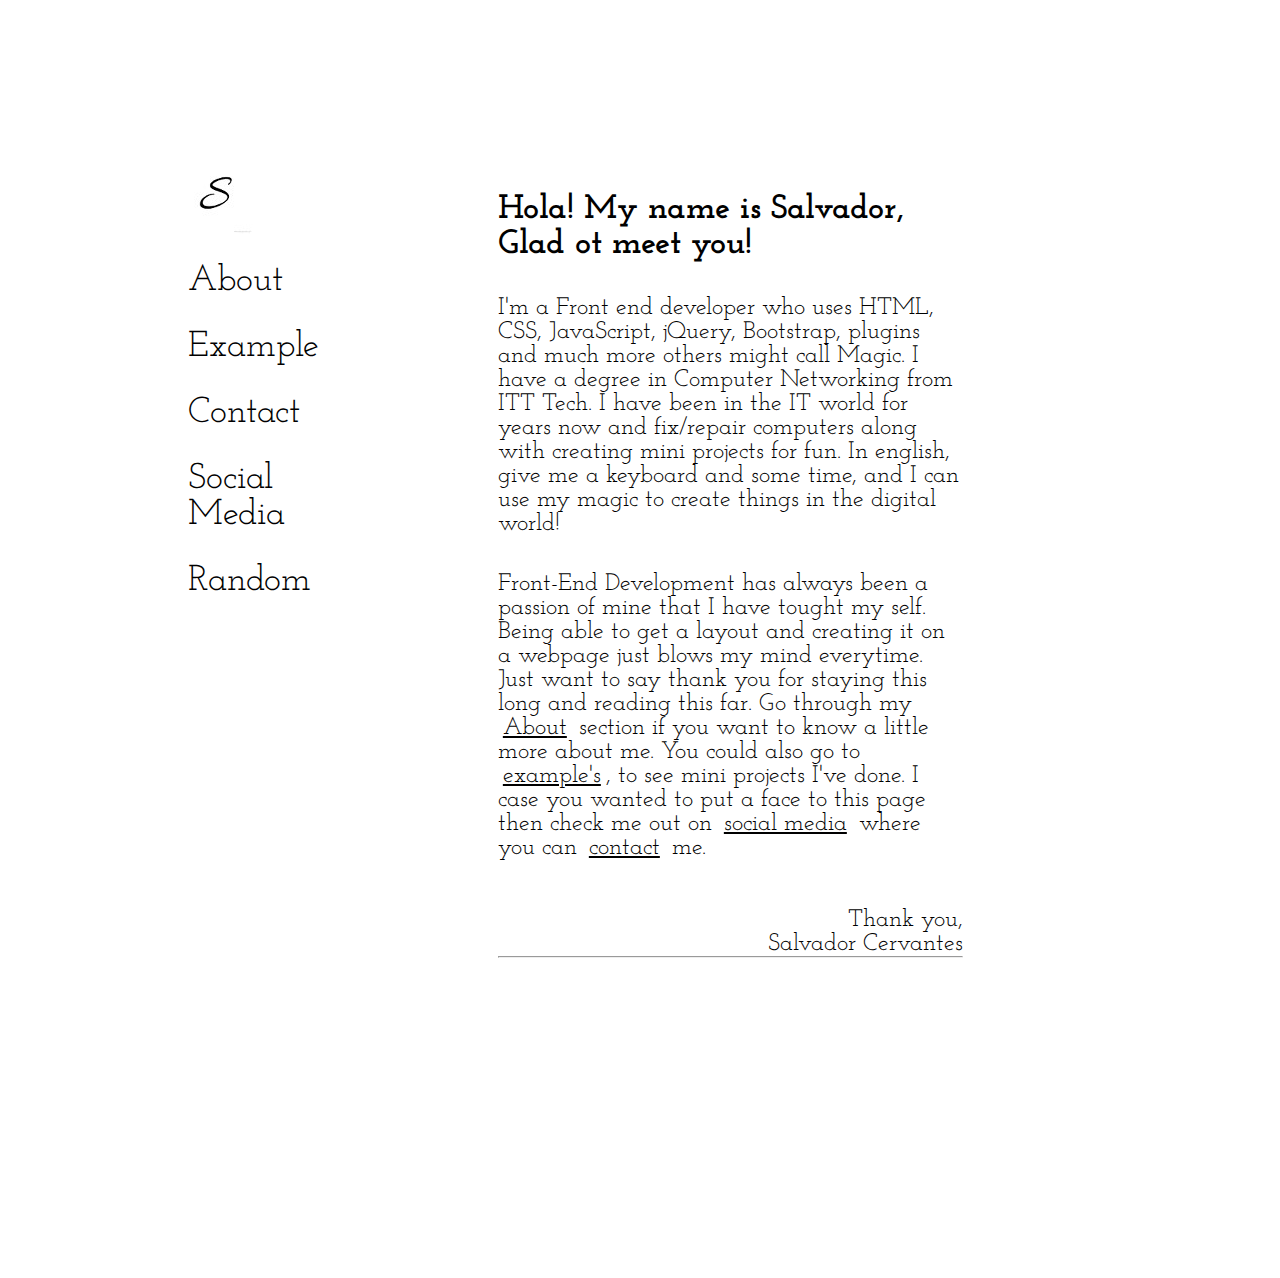
<file: Landing Page/index.html>
<!DOCTYPE html>
<html>
  <head>
    <meta charset="utf-8">
    <meta name='viewport' content='width=device-width, initial-scale=1.0'>
    <meta name="description" content="Profile Main Page">
    <meta name="keywords" content="Html, Css, Javascript, Developer">
    <meta name="author" content="Salvador Cervantes">

    <title>Salvador Cervantes - Front End Developer!</title>
    <link href="https://fonts.googleapis.com/css?family=Josefin+Slab|Oswald" rel="stylesheet">
    <link rel='stylesheet' type='text/css' href='css/main.css'>
  </head>

  <body class='grid'>
      <!-- Links -->
    <div class='grid2'>
      <div class='sImage'>
        <img src='img/s.jpg' alt='Letter S'>
      </div>
      <div class='list'>
        <ul>
            <li>
              <a href='#about'>About</a>
            </li>
            <li>
              <a href='#example'>Example</a>
            </li>
            <li>
              <a href='#conact'>Contact</a>
            </li>
            <li>
              <a href='#social'>Social Media</a>
            </li>
            <li>
              <a href='#random'>Random</a>
            </li>
        </ul>
      </div>
    </div>

      <!-- Content -->
    <div class='grid3'>
      <div class='title'>
        <p>
        Hola! My name is Salvador, Glad ot meet you!
        </p>
      </div>
      <div class='contentBody'>
        <div class='firstBody'>
          <p>
            I'm a Front end developer who uses HTML, CSS, JavaScript, jQuery, Bootstrap, plugins
            and much more others might call Magic. I have a degree in Computer
            Networking from ITT Tech. I have been in the IT world for years now and fix/repair computers
            along with creating mini projects for fun. In english, give me a keyboard and some time, and I
            can use my magic to create things in the digital world!
        </div>
        <div class='secondBody'>
          <p>
            Front-End Development has always been a passion of mine that I have tought my self. Being able
            to get a layout and creating it on a webpage just blows my mind everytime. Just want to say thank you
            for staying this long and reading this far. Go through my <a href='#about'>About</a> section if you want to know a little
            more about me. You could also go to <a href='#example'>example's</a>, to see mini projects I've done. I case you wanted to put a face
            to this page then check me out on <a href='#social'>social media</a> where you can <a href='#conact'>contact</a> me.
        </div>
        <div class='thirdBody'>
          Thank you,</br>
          Salvador Cervantes
        </div>
      </div>
      <hr>
    </div>
      <!-- empty gap -->
    <div id='showHere' class='grid4'> </div>

  </body>
  <script src="https://ajax.googleapis.com/ajax/libs/jquery/3.2.1/jquery.min.js"></script>
  <script type='text/Javascript' src='js/app.js'></script>
</html>
</file>
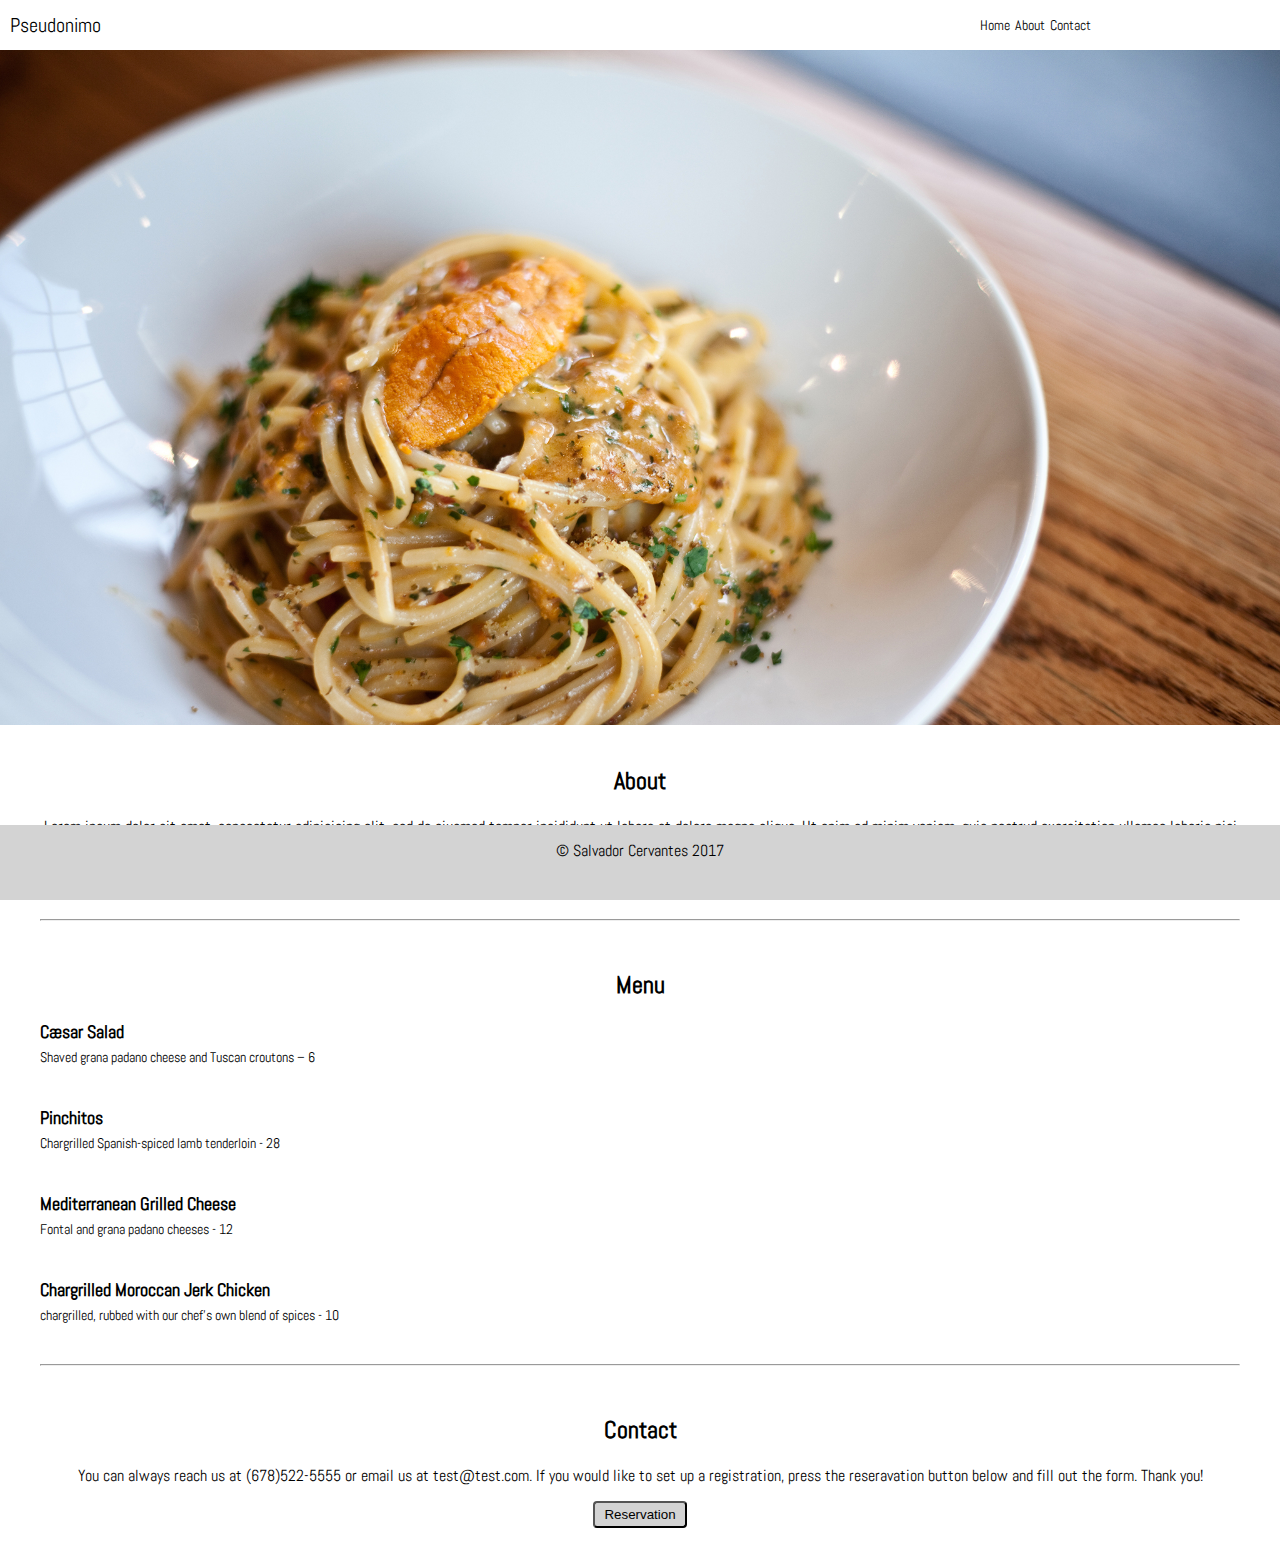
<file: restaurant/index.html>
<!DOCTYPE html>
<html>
  <head>
    <meta charset="utf-8">
    <meta name='viewport' content='width=device-width, initial-scale=1.0'>
    <meta name="description" content="Resturant Example">
    <meta name="keywords" content="HTML,CSS,JavaScript">
    <meta name="author" content="Salvador Cervantes">
    <meta name="viewport" content="width=device-width, initial-scale=1.0">
    <title>Pseudonimo Ristorante</title>
    <link href="https://fonts.googleapis.com/css?family=Abel|Slabo+27px" rel="stylesheet">
    <link rel='stylesheet' type:'text/css' href='css/main.css'>
  </head>
  <body

    <!-- HEADER -->
    <div class='grid'>
        <div class='headerName'>
          <p>
            Pseudonimo
          </p>
        </div>
        <div class='headerGap'></div>
        <div class='headerLink'>
          <ul>
            <li>
              <a href='#home'>Home</a>
            </li>
            <li>
              <a href='#about'>About</a>
            </li>
            <li>
              <a href='#contact'>Contact</a>
            </li>
          </ul>
        </div>

        <!-- BODY -->
      <div id ='home' class='img'>
      </div>

          <!-- ABOUT -->

      <div class='content'>
        <div id='about' class='about'>
          <div class='title'>
            <h2>
              <p>
                About
              </p>
            </h2>
          </div>
          <div class='aboutBody'>
              <p>
                Lorem ipsum dolor sit amet, consectetur adipisicing elit, sed do eiusmod tempor incididunt ut labore et dolore magna aliqua. Ut enim ad minim veniam, quis nostrud exercitation ullamco laboris nisi ut aliquip ex ea commodo consequat. Duis aute irure dolor in reprehenderit in voluptate velit esse cillum dolore eu fugiat nulla pariatur. Excepteur sint occaecat cupidatat non proident, sunt in culpa qui officia deserunt mollit anim id est laborum.
              </p>
          </div>
        </div>

        <div>
          <hr>
        </div>

            <!-- MENU -->

        <div id='menu' class='menu'>
          <div class='title'>
            <p>
              <h2>
                Menu
              </h2>
            </p>
          </div>
          <div class='menuBody'>
            <div class='menuName'>
              Cæsar Salad
            </div>
            <div class='menuFood'>
              Shaved grana padano cheese and Tuscan croutons – 6
            </div>
          </div>

          <div class='menuBody'>
            <div class='menuName'>
              Pinchitos
            </div>
            <div class='menuFood'>
              Chargrilled Spanish-spiced lamb tenderloin - 28
            </div>
          </div>

          <div class='menuBody'>
            <div class='menuName'>
              Mediterranean Grilled Cheese
            </div>
            <div class='menuFood'>
              Fontal and grana padano cheeses - 12
            </div>
          </div>

          <div class='menuBody'>
            <div class='menuName'>
              Chargrilled Moroccan Jerk Chicken
            </div>
            <div class='menuFood'>
              chargrilled, rubbed with our chef’s own blend of spices - 10
            </div>
          </div>
        </div>

        <div>
          <hr>
        </div>

          <!-- RESERVATION/CONTACT -->
          <div class='contact'>
            <div class='title'>
              <h2>
                <p>
                  Contact
                </p>
              </h2>
            </div>
            <div class='contactBody'>
              <div>
                <p>
                  You can always reach us at (678)522-5555 or email us at test@test.com. If you would like to set up a registration, press the reseravation button below and fill out the form. Thank you!                  </p>
              </div>
            </div>

            <div>
              <button type='button' id='reservation'> Reservation </button>
            </div>
          </div>
        </div>

      <!-- FOOTER -->
      <div class='footer'>
        <p>&copy Salvador Cervantes 2017</p>
      </div>
  </body>
</html>
</file>
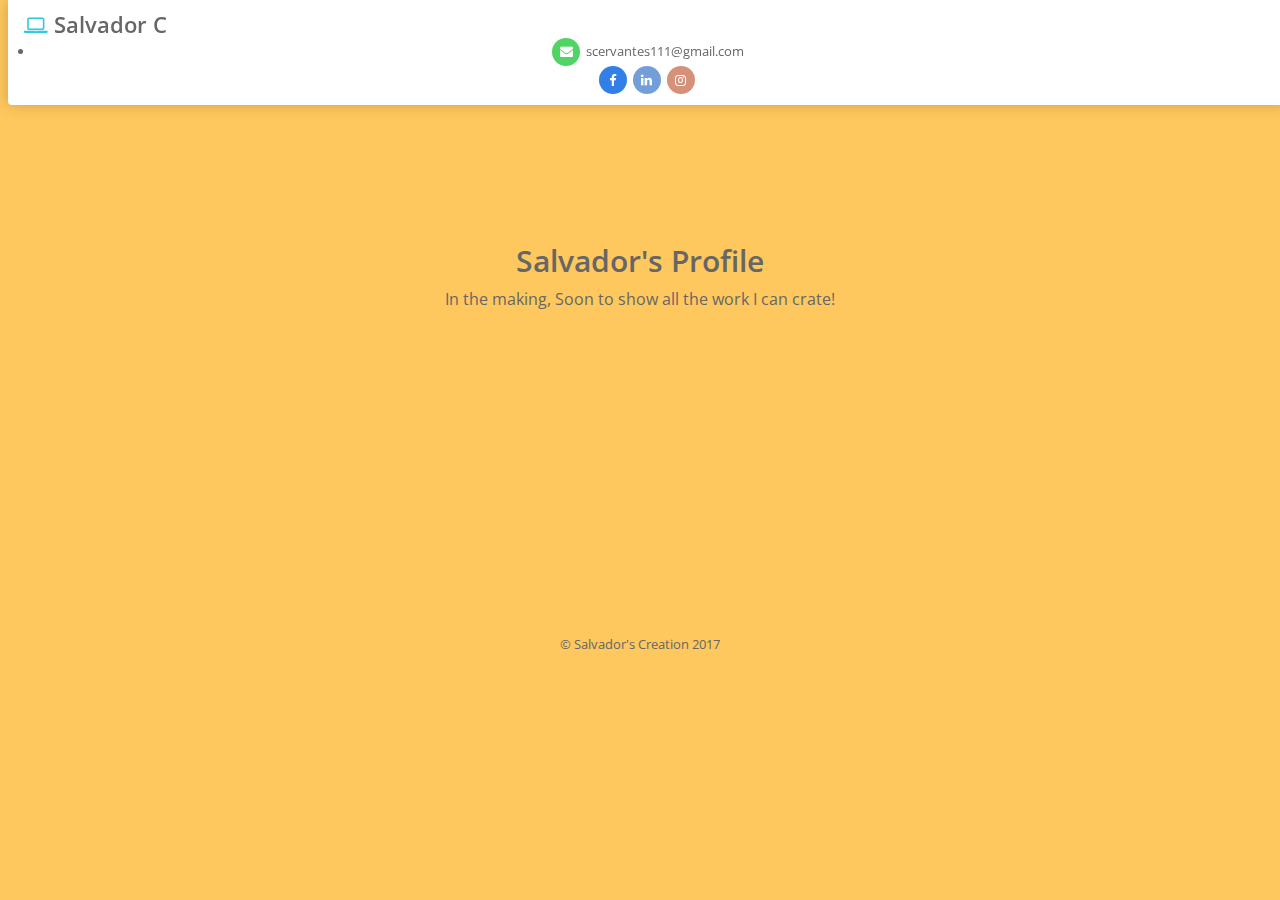
<file: waiting page/index.html>
<!DOCTYPE html>
<html>
  <head>
    <meta charset="UTF-8">
    <!-- Description, Keywords and Author -->
    <meta name="description" content="Profile Waiting Page">
    <meta name="keywords" content="HTML,CSS,XML,JavaScript">
    <meta name="author" content="Salvador Cervantes">
    <meta name="viewport" content="width=device-width, initial-scale=1.0">
    <title>
      Comming Soon!
    </title>
    <!-- Styles -->
    <link rel="stylesheet" href="https://cdnjs.cloudflare.com/ajax/libs/font-awesome/4.7.0/css/font-awesome.min.css">
    <!-- BootStrap CSS -->
    <link rel="stylesheet" href="https://maxcdn.bootstrapcdn.com/bootstrap/4.0.0-beta/css/bootstrap.min.css" integrity="sha384-/Y6pD6FV/Vv2HJnA6t+vslU6fwYXjCFtcEpHbNJ0lyAFsXTsjBbfaDjzALeQsN6M" crossorigin="anonymous">
    <!-- Custom CSS -->
    <link rel='stylesheet' type:'text/css' href='css/header.css'>
    <link rel='stylesheet' type:'text/css' href='css/main.css'>
    <!-- Favicon -->
    <link rel="shortcut icon" href="#">
  </head>


  <body>
    <!-- Header -->
    <div class="cs-header">
      <!-- Container -->
      <div class="container topContainer">
        <div class="navigation">
          <div class="row">
            <div class="col-md-2 col-sm-3 col-xs-12">
              <div class="logo">
                <h2><a href="#"><i class="fa fa-laptop lblue"></i>Salvador C</a></h2>
              </div>
            </div>
            <div class="col-md-6 col-sm-5 hidden-xs">
        <!-- Contact Details -->
              <div class="contact-details">
                <!-- Paragraph -->
                <ul class="list-inline">
                  <li><i class="fa fa-envelope bg-green"></i> scervantes111@gmail.com</li>
                </ul>
              </div>
            </div>
            <div class="col-md-4 col-sm-4 hidden-xs">
						<!-- Social -->
						<div class="brand text-right">
							<!-- Social Media Icon -->
							<a href="https://www.facebook.com/salvador.cervantes.378537" class="facebook"><i class="fa fa-facebook"></i></a>
							<a href="https://www.linkedin.com/in/salvador-cervantes-55b97956/" class="linkedin"><i class="fa fa-linkedin"></i></a>
              <a href="https://www.instagram.com/sal_v9/?hl=en" class="instagram"><i class="fa fa-instagram"></i></a>
						</div>
					</div>
				</div>
			</div>
		</div>
	</div>


    <!-- Center Piece -->
    <div class="align">
      <div class="jumbotron jumbotron-fluid jumbotron_resize">
        <div class="container">
          <h1 class="display-3">Salvador's Profile</h1>
          <p  id='profile-text-fade' class="lead">In the making, Soon to show all the work I can crate!</p>
        </div>
      </div>
      <footer>
        <div class='socialPostion'>
          <div class="brand iconLink">
            <!-- Social Media Icon -->
            <a href="https://www.facebook.com/salvador.cervantes.378537" class="facebook"><i class="fa fa-facebook"></i></a>
            <a href="https://www.linkedin.com/in/salvador-cervantes-55b97956/" class="linkedin"><i class="fa fa-linkedin"></i></a>
            <a href="https://www.instagram.com/sal_v9/?hl=en" class="instagram"><i class="fa fa-instagram"></i></a>
          </div>
        </div>
        <div>
          <p>&copy Salvador's Creation 2017 </p>
      </div>
    </div>
    <script src="https://code.jquery.com/jquery-3.2.1.js" integrity="sha256-DZAnKJ/6XZ9si04Hgrsxu/8s717jcIzLy3oi35EouyE=" crossorigin="anonymous"></script>    <script src="https://cdnjs.cloudflare.com/ajax/libs/popper.js/1.11.0/umd/popper.min.js" integrity="sha384-b/U6ypiBEHpOf/4+1nzFpr53nxSS+GLCkfwBdFNTxtclqqenISfwAzpKaMNFNmj4" crossorigin="anonymous"></script>
    <script src="https://maxcdn.bootstrapcdn.com/bootstrap/4.0.0-beta/js/bootstrap.min.js" integrity="sha384-h0AbiXch4ZDo7tp9hKZ4TsHbi047NrKGLO3SEJAg45jXxnGIfYzk4Si90RDIqNm1" crossorigin="anonymous"></script>
    <script src='js/main.js'></script>
  </body>
  </html>
</file>
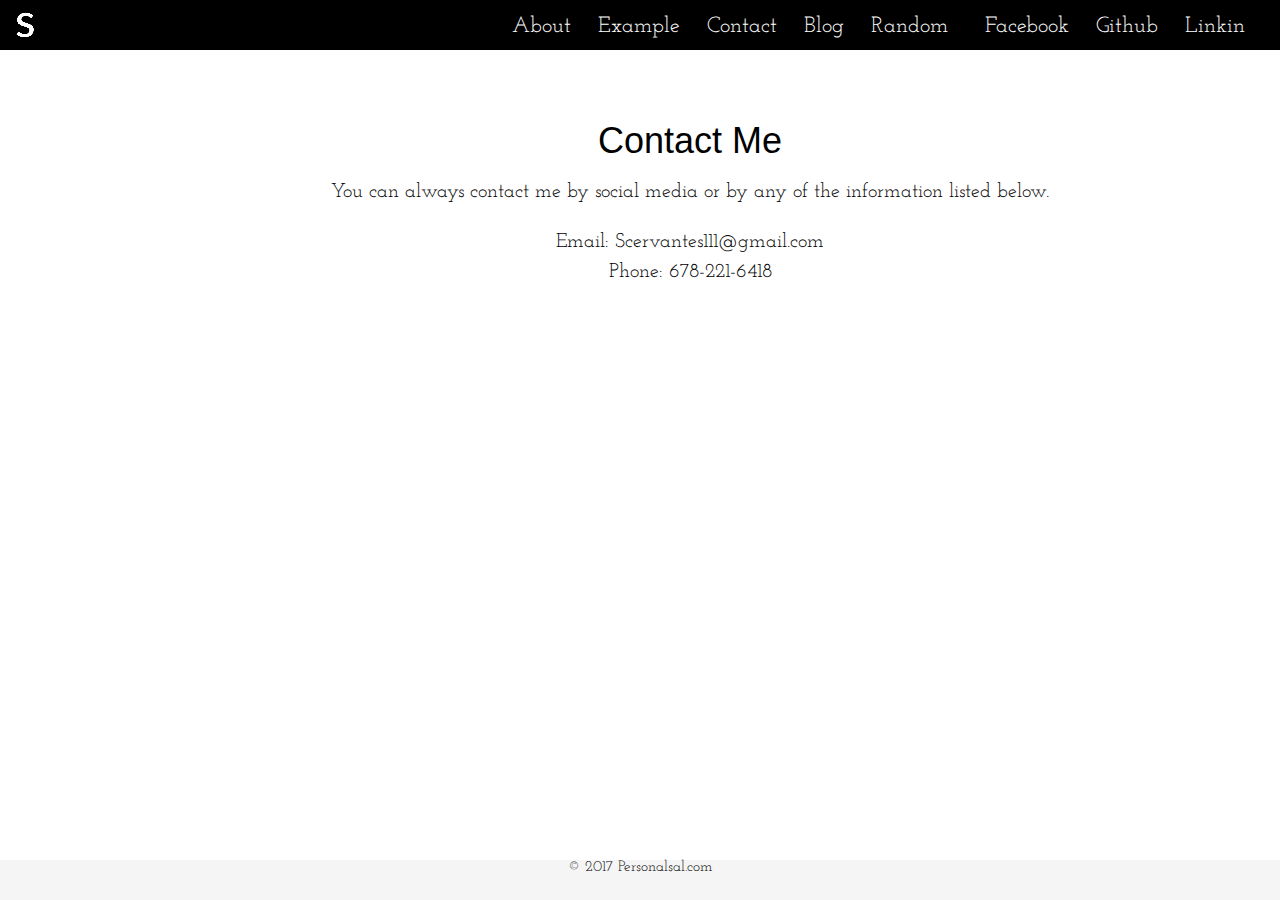
<file: Profile/contact/index.html>
<!DOCTYPE html>
<html>
  <head>
    <meta name='viewport' content='width=device-width, initial-scale=1.0'>
    <meta name="description" content="About Page">
    <meta name="keywords" content="Html, Css, Javascript, Developer">
    <meta name="author" content="Salvador Cervantes">

    <title>Salvador Cervantes - Front End Developer!</title>
    <meta name="viewport" content="width=device-width, initial-scale=1">
    <link rel="stylesheet" href="https://www.w3schools.com/w3css/4/w3.css">
    <link rel="stylesheet" href="https://cdnjs.cloudflare.com/ajax/libs/font-awesome/4.7.0/css/font-awesome.min.css">
    <link href="https://fonts.googleapis.com/css?family=Josefin+Slab|Oswald" rel="stylesheet">
    <link rel='stylesheet' href='../wireframe/css/master.css'>
    <link rel='stylesheet' href='css/main.css'>
  </head>

  <body>
    <div class='grid'>

    <!-- Header -->

    <div class='header'>
      <div class='icon'>
        <a href='../../index.html'><img src='../wireframe/img/whieS.png' alt='the letter s in white'></a>
        <div class='header-button'>
          <i id='header' class='fa fa-bars' onclick=openNav()></i>
          <i id='exit' class='exit' onclick='closeNav()'>&times;</i>
        </div>
      </div>
      <div id='links' class='links'>
        <ul>
          <li><a href='../about/index.html'>About</a></li>
          <li><a href='../examples/index.html'>Example</a></li>
          <li><a href='#home'>Contact</a></li>
          <li><a href='../blog/index.html'>Blog</a></li>
          <li><a href='../random/index.html'>Random</a></li>
          <div class='social-links'>
            <li><a href='https://www.facebook.com/salvador.cervantes.378537'>Facebook<a></li>
            <li><a href='https://github.com/Scervantes111'>Github</a></li>
            <li><a href='https://www.linkedin.com/in/salvador-cervantes-55b97956/'>Linkin</a></li>
          </div>
        </ul>
      </div>
    </div>

    <!-- Body -->
    <div class='body'>
      <div class='title'>
        <p>
          <h1>
            Contact Me
          </h1>
        </p>
      </div>

      <div class='contact'>
        <div class='contact-message'>
          You can always contact me by social media or by any of the information listed below.
        </div>
        <div class='contact-info'>
          <p>
            Email: Scervantes111@gmail.com
        </p>
        <p>
          Phone: 678-221-6418
        </p>

        </div>
      </div>


    </div>


      <!-- footer -->
      <div class='footer'>
        <p>
          &copy; 2017 Personalsal.com
        </p>
      </div>

    </div>
    <script type='text/Javascript' src='../wireframe/js/app.js'></script>
  </body>
</html>
</file>
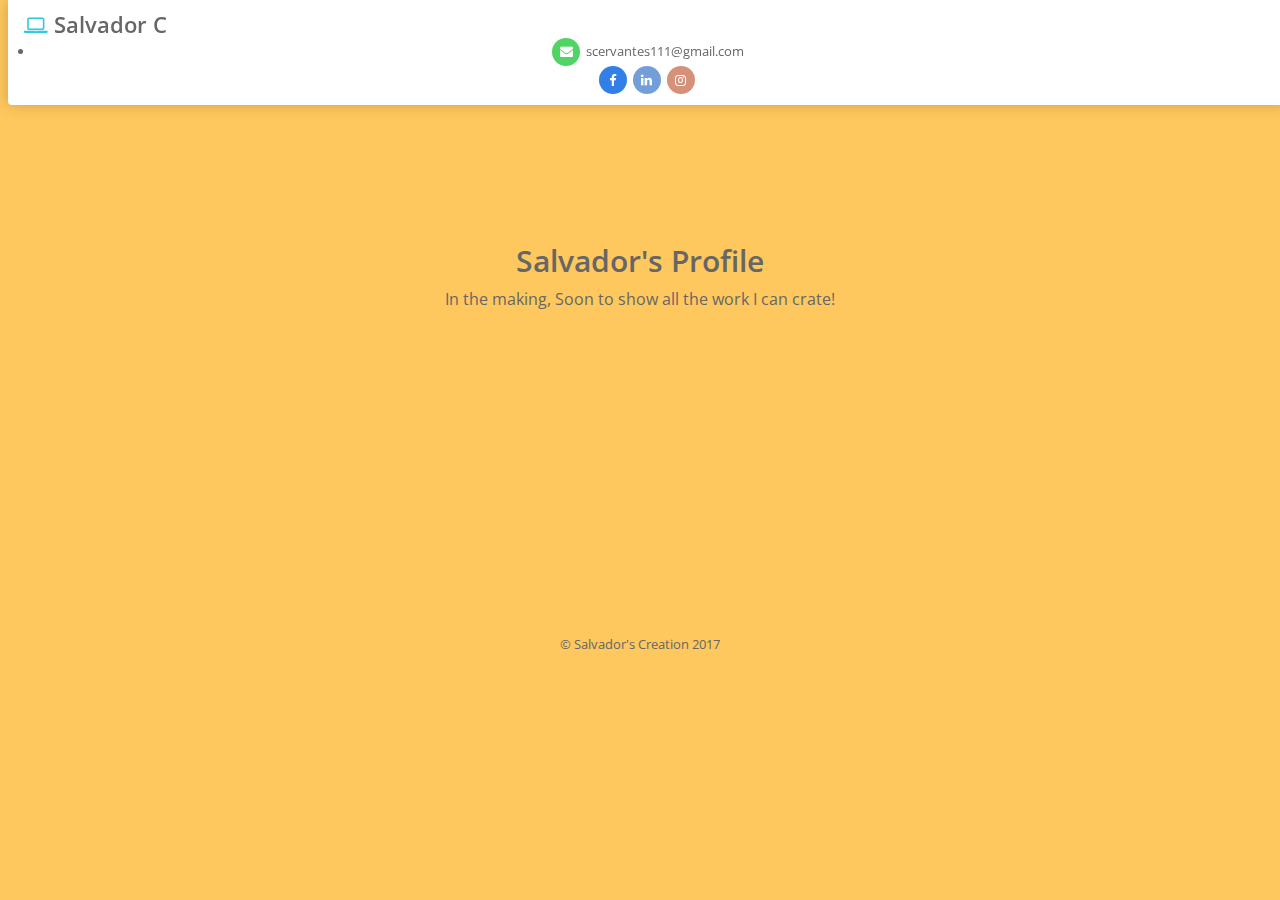
<file: Profile/waiting page/index.html>
<!DOCTYPE html>
<html>
  <head>
    <meta charset="UTF-8">
    <!-- Description, Keywords and Author -->
    <meta name="description" content="Profile Waiting Page">
    <meta name="keywords" content="HTML,CSS,XML,JavaScript">
    <meta name="author" content="Salvador Cervantes">
    <meta name="viewport" content="width=device-width, initial-scale=1.0">
    <title>
      Comming Soon!
    </title>
    <!-- Styles -->
    <link rel="stylesheet" href="https://cdnjs.cloudflare.com/ajax/libs/font-awesome/4.7.0/css/font-awesome.min.css">
    <!-- BootStrap CSS -->
    <link rel="stylesheet" href="https://maxcdn.bootstrapcdn.com/bootstrap/4.0.0-beta/css/bootstrap.min.css" integrity="sha384-/Y6pD6FV/Vv2HJnA6t+vslU6fwYXjCFtcEpHbNJ0lyAFsXTsjBbfaDjzALeQsN6M" crossorigin="anonymous">
    <!-- Custom CSS -->
    <link rel='stylesheet' type:'text/css' href='css/header.css'>
    <link rel='stylesheet' type:'text/css' href='css/main.css'>
    <script async src="https://www.googletagmanager.com/gtag/js?id=UA-110057698-1"></script>
    <script>
      window.dataLayer = window.dataLayer || [];
      function gtag(){dataLayer.push(arguments);}
      gtag('js', new Date());

      gtag('config', 'UA-110057698-1');
    </script>
    
  </head>


  <body>
    <!-- Header -->
    <div class="cs-header">
      <!-- Container -->
      <div class="container topContainer">
        <div class="navigation">
          <div class="row">
            <div class="col-md-2 col-sm-3 col-xs-12">
              <div class="logo">
                <h2><a href="#"><i class="fa fa-laptop lblue"></i>Salvador C</a></h2>
              </div>
            </div>
            <div class="col-md-6 col-sm-5 hidden-xs">
        <!-- Contact Details -->
              <div class="contact-details">
                <!-- Paragraph -->
                <ul class="list-inline">
                  <li><i class="fa fa-envelope bg-green"></i> scervantes111@gmail.com</li>
                </ul>
              </div>
            </div>
            <div class="col-md-4 col-sm-4 hidden-xs">
						<!-- Social -->
						<div class="brand text-right">
							<!-- Social Media Icon -->
							<a href="https://www.facebook.com/salvador.cervantes.378537" class="facebook"><i class="fa fa-facebook"></i></a>
							<a href="https://www.linkedin.com/in/salvador-cervantes-55b97956/" class="linkedin"><i class="fa fa-linkedin"></i></a>
              <a href="https://www.instagram.com/sal_v9/?hl=en" class="instagram"><i class="fa fa-instagram"></i></a>
						</div>
					</div>
				</div>
			</div>
		</div>
	</div>


    <!-- Center Piece -->
    <div class="align">
      <div class="jumbotron jumbotron-fluid jumbotron_resize">
        <div class="container">
          <h1 class="display-3">Salvador's Profile</h1>
          <p  id='profile-text-fade' class="lead">In the making, Soon to show all the work I can crate!</p>
        </div>
      </div>
      <footer>
        <div class='socialPostion'>
          <div class="brand iconLink">
            <!-- Social Media Icon -->
            <a href="https://www.facebook.com/salvador.cervantes.378537" class="facebook"><i class="fa fa-facebook"></i></a>
            <a href="https://www.linkedin.com/in/salvador-cervantes-55b97956/" class="linkedin"><i class="fa fa-linkedin"></i></a>
            <a href="https://www.instagram.com/sal_v9/?hl=en" class="instagram"><i class="fa fa-instagram"></i></a>
          </div>
        </div>
        <div>
          <p>&copy Salvador's Creation 2017 </p>
      </div>
    </div>
    <script src="https://code.jquery.com/jquery-3.2.1.js" integrity="sha256-DZAnKJ/6XZ9si04Hgrsxu/8s717jcIzLy3oi35EouyE=" crossorigin="anonymous"></script>    <script src="https://cdnjs.cloudflare.com/ajax/libs/popper.js/1.11.0/umd/popper.min.js" integrity="sha384-b/U6ypiBEHpOf/4+1nzFpr53nxSS+GLCkfwBdFNTxtclqqenISfwAzpKaMNFNmj4" crossorigin="anonymous"></script>
    <script src="https://maxcdn.bootstrapcdn.com/bootstrap/4.0.0-beta/js/bootstrap.min.js" integrity="sha384-h0AbiXch4ZDo7tp9hKZ4TsHbi047NrKGLO3SEJAg45jXxnGIfYzk4Si90RDIqNm1" crossorigin="anonymous"></script>
    <script src='js/main.js'></script>
  </body>
  </html>
</file>
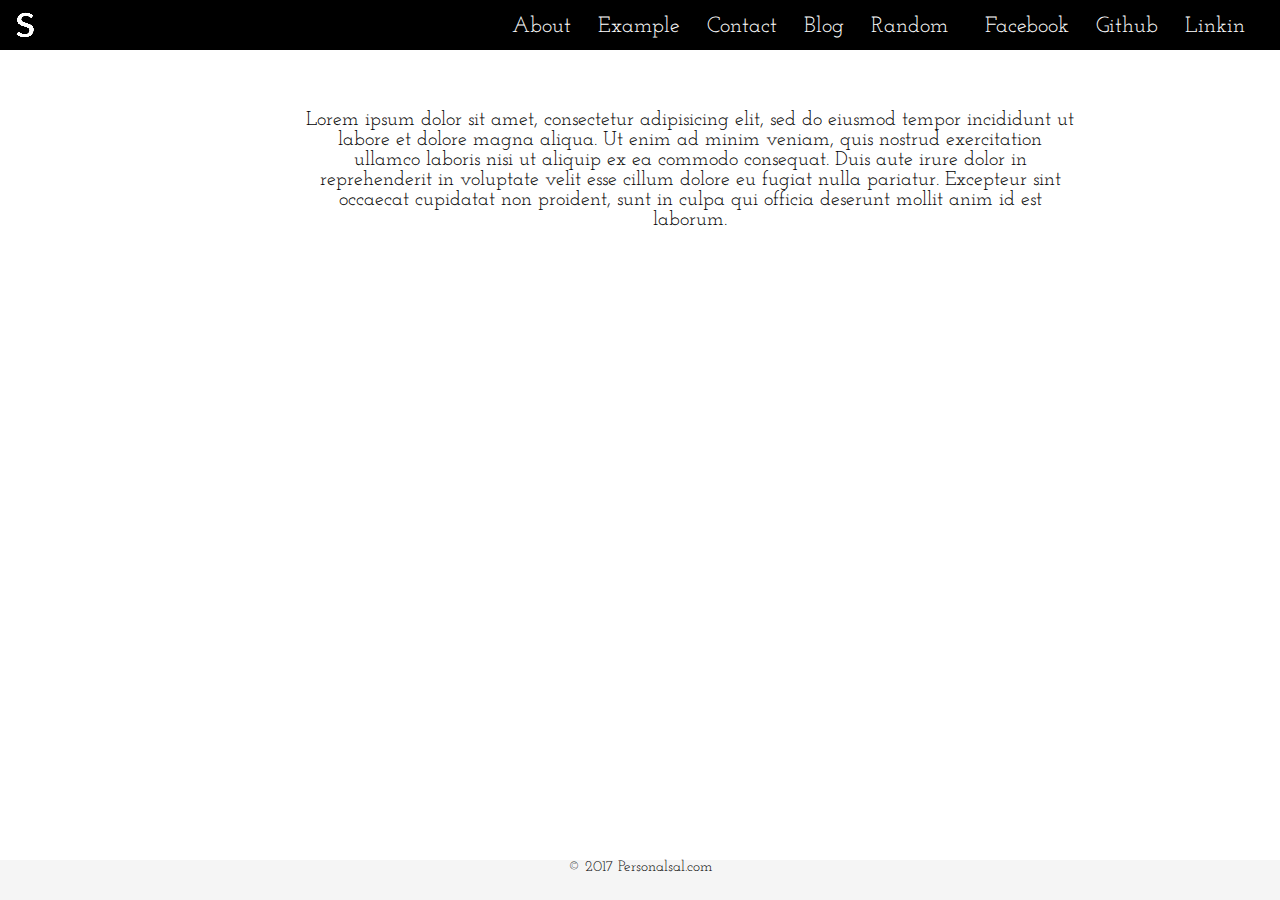
<file: Profile/wireframe/index.html>
<!DOCTYPE html>
<html>
  <head>
    <meta name='viewport' content='width=device-width, initial-scale=1.0'>
    <meta name="description" content="About Page">
    <meta name="keywords" content="Html, Css, Javascript, Developer">
    <meta name="author" content="Salvador Cervantes">

    <title>Salvador Cervantes - Front End Developer!</title>
    <meta name="viewport" content="width=device-width, initial-scale=1">
    <link rel="stylesheet" href="https://www.w3schools.com/w3css/4/w3.css">
    <link rel="stylesheet" href="https://cdnjs.cloudflare.com/ajax/libs/font-awesome/4.7.0/css/font-awesome.min.css">
    <link href="https://fonts.googleapis.com/css?family=Josefin+Slab|Oswald" rel="stylesheet">
    <link rel='stylesheet' href='css/master.css'>
  </head>

  <body>
    <div class='grid'>

    <!-- Header -->

    <div class='header'>
      <div class='icon'>
        <a href='../index.html'><img src='img/whieS.png' alt='the letter s in white'></a>
        <div class='header-button'>
          <i id='header' class='fa fa-bars' onclick=openNav()></i>
          <i id='exit' class='exit' onclick='closeNav()'>&times;</i>
        </div>
      </div>
      <div id='links' class='links'>
        <ul>
          <li><a href='about/index.html'>About</a></li>
          <li><a href='example/index.html'>Example</a></li>
          <li><a href='contact/index.html'>Contact</a></li>
          <li><a href='blog/index.html'>Blog</a></li>
          <li><a href='random/index.html'>Random</a></li>
          <div class='social-links'>
            <li><a href='https://www.facebook.com/salvador.cervantes.378537'>Facebook<a></li>
            <li><a href='https://github.com/Scervantes111'>Github</a></li>
            <li><a href='https://www.linkedin.com/in/salvador-cervantes-55b97956/'>Linkin</a></li>
          </div>
        </ul>
      </div>
    </div>

    <!-- Body -->
    <div class='body'>
      Lorem ipsum dolor sit amet, consectetur adipisicing elit, sed do eiusmod tempor incididunt ut labore et dolore magna aliqua. Ut enim ad minim veniam, quis nostrud exercitation ullamco laboris nisi ut aliquip ex ea commodo consequat. Duis aute irure dolor in reprehenderit in voluptate velit esse cillum dolore eu fugiat nulla pariatur. Excepteur sint occaecat cupidatat non proident, sunt in culpa qui officia deserunt mollit anim id est laborum.
    </div>


      <!-- footer -->
      <div class='footer'>
        <p>
          &copy; 2017 Personalsal.com
        </p>
      </div>

    </div>
    <script type='text/Javascript' src='js/app.js'></script>
  </body>
</html>
</file>
<file: Landing Page/css/main.css>
*{
  margin: 0;
  padding: 0;
}

body{
  background-color: #ffffff;
  font-family: 'Josefin Slab', serif;
}

.grid {
  display: grid;
  grid-template-columns: repeat(8, 1fr);
  grid-gap: 10px;
  grid-auto-rows: minmax(150px, auto);
}


.header{
  display: none;
  position: fixed;
  width: 100;
}
/* Header */
.grid1 {
  grid-column: 1/9;
  grid-row: 1fr;
}

/* Links */
.grid2{
  grid-column: 2/3;
  grid-row: 2/3;
}

.sImage {
  margin-left: 20px;
}

.list{
  margin-top: 1.5em;
}

.list li {
  list-style: none;
  margin-bottom: 30px;
  margin-left: 20px;
  font-size: 36px;
  padding-right: 10px;
  padding-left: 10px;
}

.list li:hover {
  background-color: orange;
  transition-duration: .5s;
}
.list a {
  text-decoration: none;
  color: black;
}

/* Content */
.grid3{
  grid-column: 4/7;
  grid-row: 2/3;
  margin-top: 2em;
  font-family: 'Josefin Slab', serif;
}

.title {
  font-size: 34px;
  font-weight: bold;
  margin-bottom: 1em;
}

.contentBody{
  font-size: 24px;
}

.firstBody{
  margin-bottom: 1.5em;
}

.secondBody a {
  color: black;
  padding-right: 5px;
  padding-left: 5px;
}

.secondBody a:hover {
  background-color: orange;
  transition-duration: .5s;
}

.thirdBody{
  margin-top: 2em;
  text-align: right;
}

/* empty Space */
.grid4{
  grid-column: 1/9;
  grid-row: 3/5;
}



@media (max-width: 1024px){
  /* This is to set the css to make it mobile friendly for tabs and phones.
  Just need to move the header to full on top and center the text
  try to use no JS. */

  .grid {
    grid-gap: 5px;
    grid-auto-rows: minmax(75px, auto);
  }

  .grid2{
    grid-column: 1/9;
    grid-row: 1/2;
  }

  .sImage {
    display: none;
  }

  .list li {
    margin-bottom: 10px;
    margin-left: 10px;
    text-align: center;
    font-size: 14px;
    padding-right: 2px;
    padding-left: 2px;
    display: inline;
  }

  .grid3{
    grid-column: 2/8;
    grid-row: 2/3;
  }

  .title {
    font-size: 24px;
  }

  .contentBody{
    font-size: 14px;
  }


}
</file>
<file: restaurant/css/main.css>
* {
  margin: 0;
  padding: 0;
}

body {
  background-color: #ffffff;
  font-family: 'Slabo 27px', serif;
  font-family: 'Abel', sans-serif;
}

hr {
  margin-top: 40px;
}

/*
input[type=text]{
  border: 2px solid lightgrey;
  padding: 5px;
}

textarea {
  margin-top: 10px;
}

*/

.grid {
  display: grid;
  grid-template-columns: 100px auto 125px;
  grid-template-rows: 50px 250px auto 70px;
  grid-template-areas:
  'a b c'
  'd d d'
  'e e e'
  'f f f'
}

.headerName{
  grid-area: a;
  align-self: center;
  font-size: 12px;
  margin-left: 10px;
}

.headerGap{
  grid-area: b;
}

.headerLink {
  grid-area c;
  font-size: 14px;
  align-self: center;
  text-align: center;
}

.headerLink ul{
  list-style-type: none;
}

.headerLink li{
  text-decoration: none;
  margin-right: 5px;
  float: left;
}
.headerLink a {
  color: black;
  text-decoration: none;
}
.headerLink a:hover {
  color: grey;
}



.img{
  grid-area: d;
  background-image: url('../img/img1.jpg');
  height: 100%;
  width: 100%;
  background-size: cover;
}



.content{
  grid-area: e;
  text-align: center;
  font-size: 16px;
  margin-top: 40px;
  margin-bottom: 25px;
  padding-left: 40px;
  padding-right: 40px;
}

.title{
  font-weight: bold;
  margin-bottom: 20px;
}

.menu{
  margin-top: 3em;
}

.menuBody{
  margin-bottom: 40px;
}

.menuName {
  text-align: left;
  font-size: 18px;
  font-weight: bold;
  margin-top: 10px;
  margin-bottom: 5px;
}

.menuFood{
  text-align: left;
  font-size: 14px;
  margin-bottom: 15;
}

.contact{
  margin-top: 3em;
}

div button {
  margin-top: 15px;
  margin-bottom: 15px;
  border-radius: 4px;
  padding: .3em .7em;
  background-color: lightgrey;
}

.footer {
  grid-area: f;
  background-color: lightgrey;
  text-align: center;
  display: block;
}

.footer p{
  padding-top: 15px
}

    /*MEDIA */


@media (min-width:801px){
  .grid {
    display: grid;
    grid-template-columns: 300px auto 300px;
    grid-template-rows: 50px 75% 100px;
    grid-template-areas:
    'a b c'
    'e e e'
    'g g g'
    'f f f'
    width: 100vw;
    height: 100vh;
  }


  .headerName{
    font-size: 20px;
  }

}
</file>
<file: waiting page/css/header.css>
/************************
Designed by : http://responsivewebinc.com
************************/
/* Open Sans  */
@import url('http://fonts.googleapis.com/css?family=Open+Sans:300,400italic,400,600');
/* General */
body {
	color: #666666;
	font-size: 13px;
	line-height: 23px;
	background: #fff;
	font-family: 'Open Sans', sans-serif;
	-webkit-font-smoothing: antialiased;
}
h1,
h2,
h3,
h4,
h5,
h6 {
	color: #666;
	font-family: 'Open Sans', sans-serif;
	font-weight: 600;
	margin: 2px 0px;
	padding: 0px;
}
h1 {
	font-size: 30px;
	line-height: 45px;
}
h2 {
	font-size: 25px;
	line-height: 40px;
}
h3 {
	font-size: 22px;
	line-height: 37px;
}
h4 {
	font-size: 18px;
	line-height: 33px;
}
h5 {
	font-size: 15px;
	line-height: 30px;
}
h6 {
	font-size: 13px;
	line-height: 28px;
}
p {
	margin: 2px 0px;
	padding: 0px;
	margin-bottom:5px;
	line-height:28px;
}
a{
	text-decoration: none;
	color: #777;
}
a:hover,a:active,a:focus {
	outline: 0;
	text-decoration: none;
	color: #999;
}
hr {
	margin: 10px 0px;
	padding: 0px;
	border-top: 0px;
	border-bottom: 1px solid #eee;
}
:focus {
	outline:none;
}
::-moz-focus-inner {
	border:0;
}
/* Text color classes */
.white {
  color: #ffffff !important;
}
.grey {
  color: #eeeeee !important;
}
.black {
  color: #555555 !important;
}
.red {
  color: #f75353 !important;
}
.green {
  color: #51d466 !important;
}
.lblue {
  color: #32c8de !important;
}
.blue {
  color: #609cec !important;
}
.orange {
  color: #f78153 !important;
}
.yellow {
  color: #fcd419 !important;
}
.purple {
  color: #cb79e6 !important;
}
.rose {
  color: #ff61e7 !important;
}
.brown {
  color: #d08166 !important;
}
/* Background color classes */
.bg-white {
  background-color: #ffffff !important;
}
.bg-grey {
  background-color: #eeeeee !important;
}
.bg-black {
  background-color: #555555 !important;
}
.bg-red {
  background-color: #f75353 !important;
}
.bg-green {
  background-color: #51d466 !important;
}
.bg-lblue {
  background-color: #32c8de !important;
}
.bg-blue {
  background-color: #609cec !important;
}
.bg-orange {
  background-color: #f78153 !important;
}
.bg-yellow {
  background-color: #fcd419 !important;
}
.bg-purple {
  background-color: #cb79e6 !important;
}
.bg-rose {
  background-color: #ff61e7 !important;
}
.bg-brown {
  background-color: #d08166 !important;
}
/* Border color classes */
.br-white {
  border: 1px solid #ffffff !important;
}
.br-grey {
  border: 1px solid #eeeeee;
}
.br-black {
  border: 1px solid #555555;
}
.br-red {
  border: 1px solid #f75353;
}
.br-green {
  border: 1px solid #51d466;
}
.br-lblue {
  border: 1px solid #32c8de;
}
.br-blue {
  border: 1px solid #609cec;
}
.br-orange {
  border: 1px solid #f78153;
}
.br-yellow {
  border: 1px solid #fcd419;
}
.br-purple {
  border: 1px solid #cb79e6;
}
.br-rose {
  border: 1px solid #ff61e7;
}
.br-brown {
  border: 1px solid #d08166;
}
/* Button classes */
.btn {
	border-radius: 2px;
	position: relative;
}
.btn.btn-no-border {
	border: 0px !important;
}
/* Button colors */
.btn.btn-white {
	background: #ffffff;
	color: #666666;
	border: 1px solid #dddddd;
}
.btn.btn-white:hover,
.btn.btn-white:focus,
.btn.btn-white.active,
.btn.btn-white:active {
	background: #f7f7f7;
	color: #666666;
}
.btn.btn-grey {
	background: #eeeeee;
	color: #666666;
	border: 1px solid #d5d5d5;
}
.btn.btn-grey:hover,
.btn.btn-grey:focus,
.btn.btn-grey.active,
.btn.btn-grey:active {
	background: #d5d5d5;
	color: #999;
}
.btn.btn-black {
	color: #ffffff;
	background: #666666;
	border: 1px solid #4d4d4d;
}
.btn.btn-black:hover,
.btn.btn-black:focus,
.btn.btn-black.active,
.btn.btn-black:active {
	background: #4d4d4d;
	color: #ffffff;
}
.btn.btn-red {
	color: #ffffff;
	background: #ed5441;
	border: 1px solid #e52d16;
}
.btn.btn-red:hover,
.btn.btn-red:focus,
.btn.btn-red.active,
.btn.btn-red:active {
	color: #ffffff;
	background: #e52d16;
}
.btn.btn-green {
	color: #ffffff;
	background: #51d466;
	border: 1px solid #30c247;
}
.btn.btn-green:hover,
.btn.btn-green:focus,
.btn.btn-green.active,
.btn.btn-green:active {
	background: #30c247;
	color: #ffffff;
}
.btn.btn-lblue {
	color: #ffffff;
	background: #32c8de;
	border: 1px solid #1faabe;
}
.btn.btn-lblue:hover,
.btn.btn-lblue:focus,
.btn.btn-lblue.active,
.btn.btn-lblue:active {
	background: #1faabe;
	color: #ffffff;
}
.btn.btn-blue {
	color: #ffffff;
	background: #609cec;
	border: 1px solid #3280e7;
}
.btn.btn-blue:hover,
.btn.btn-blue:focus,
.btn.btn-blue.active,
.btn.btn-blue:active {
	background: #3280e7;
	color: #ffffff;
}
.btn.btn-orange {
	color: #ffffff;
	background: #f8a841;
	border: 1px solid #f69110;
}
.btn.btn-orange:hover,
.btn.btn-orange:focus,
.btn.btn-orange.active,
.btn.btn-orange:active {
	background: #f69110;
	color: #ffffff;
}
.btn.btn-yellow {
	background: #fcd419;
	color: #ffffff;
	border: 1px solid #dfb803;
}
.btn.btn-yellow:hover,
.btn.btn-yellow:focus,
.btn.btn-yellow.active,
.btn.btn-yellow:active {
	background: #dfb803;
	color: #ffffff;
}
.btn.btn-purple {
	background: #cb79e6;
	color: #ffffff;
	border: 1px solid #ba4ede;
}
.btn.btn-purple:hover,
.btn.btn-purple:focus,
.btn.btn-purple.active,
.btn.btn-purple:active {
	background: #ba4ede;
	color: #ffffff;
}
.btn.btn-rose {
	background: #ff61e7;
	color: #ffffff;
	border: 1px solid #ff2edf;
}
.btn.btn-rose:hover,
.btn.btn-rose:focus,
.btn.btn-rose.active,
.btn.btn-rose:active {
	background: #ff2edf;
	color: #ffffff;
}
.btn.btn-brown {
	background: #d08166;
	color: #ffffff;
	border: 1px solid #c4613f;
}
.btn.btn-brown:hover,
.btn.btn-brown:focus,
.btn.btn-brown.active,
.btn.btn-brown:active {
	background: #c4613f;
	color: #ffffff;
}
/* Label */
.label {
	border-radius: 2px;
	font-weight: normal;
	padding: 3px 7px;
	font-size: 12px;
	line-height: 18px;
}
/* Label sizes */
.label.label-xs {
	font-size: 10px;
	padding: 1px 5px;
	line-height: 12px;
}
.label.label-sm {
	font-size: 11px;
	padding: 2px 6px;
	line-height: 15px;
}
.label.label-lg {
	font-size: 13px;
	padding: 5px 9px;
	line-height: 23px;
}
/* Label colors */
.label.label-white{
	color: #666666 !important;
	background: #f7f7f7;
}
.label.label-grey {
	color: #666666 !important;
	background: #eeeeee;
}
.label.label-black {
	color: #ffffff;
	background: #666666;
}
.label.label-red {
	color: #ffffff;
	background: #ed5441;
}
.label.label-green {
	color: #ffffff;
	background: #51d466;
}
.label.label-lblue {
	color: #ffffff;
	background: #32c8de;
}
.label.label-blue {
	color: #ffffff;
	background: #609cec;
}
.label.label-orange {
	color: #ffffff;
	background: #f8a841;
}
.label.label-yellow {
	background: #fcd419;
	color: #ffffff;
}
.label.label-purple {
	background: #cb79e6;
	color: #ffffff;
}
.label.label-rose {
	background: #ff61e7;
	color: #ffffff;
}
.label.label-brown {
	background: #d08166;
	color: #ffffff;
}
/* Badges */
.badge {
	min-width: 10px;
	padding: 3px 7px !important;
	font-size: 12px;
	line-height: 12px;
	font-weight: normal;
	display: inline-block;
	color: #fff;
	border-radius: 10px;
}
.badge.badge-white {
	color: #666666;
	background: #ffffff;
}
.badge.badge-grey {
	color: #a2a2a2;
	background: #eeeeee;
}
.badge.badge-black {
	color: #ffffff;
	background: #666666;
}
.badge.badge-red {
	color: #ffffff;
	background: #ed5441;
}
.badge.badge-green {
	color: #ffffff;
	background: #51d466;
}
.badge.badge-lblue {
	color: #ffffff;
	background: #32c8de;
}
.badge.badge-blue {
	color: #ffffff;
	background: #609cec;
}
.badge.badge-orange {
	color: #ffffff;
	background: #f8a841;
}
.badge.badge-yellow {
	color: #ffffff;
	background: #fcd419;
}
.badge.badge-purple {
	color: #ffffff;
	background: #cb79e6;
}
.badge.badge-rose {
	color: #ffffff;
	background: #ff61e7;
}
.badge.badge-brown {
	color: #ffffff;
	background: #d08166;
}
.btn .badge {
	position: absolute;
	top: -13px;
	right: -8px;
}
/* Social Media */
.facebook {	background: #3280e7; }
.facebook:hover { background: #134fa0; }
.twitter { background: #32c8de;}
.twitter:hover {	background: #188392;}
.google-plus {background: #f96f4a;}
.google-plus:hover {	background: #eb6440;}
.linkedin  {	background: #729fda;}
.linkedin:hover {background: #3069b6;}
.pinterest {	background: #ed5441;}
.pinterest:hover { background: #b72411;}
.dropbox {background: #32c8de;}
.dropbox:hover {	background: #188392;}
.bitcoin {background: #f8a841;}
.bitcoin:hover {	background: #cc7607;}
.foursquare {background: #22bed4;}
.foursquare:hover {background: #146f7c;}
.flickr { background: #ff61e7;}
.flickr:hover {	background: #fa00d4;}
.github {background: #666666;}
.github:hover {	background: #333333;}
.instagram {	background: #d6917a;}
.instagram:hover {background: #b35637;}
.skype {background: #32c8de;}
.skype:hover {background: #188392;}
.tumblr {background: #84a1c8;}
.tumblr:hover {background: #476d9f;}
.vimeo {background: #32c8de;}
.vimeo:hover {background: #188392;}
.dribbble{background: #ff2edf;}
.dribbble:hover {background: #c700a9;}
.youtube {background: #ed5441;}
.youtube:hover {	background: #b72411;}

/* Coming soon */
.cs-header{
	position:fixed;
	width:100%;
	top:0px;
}
.cs-header .navigation{
	text-align:center;
	background:#fff;
	padding:11px 16px 11px;
	box-shadow:0px 0px 15px rgba(0,0,0,0.2);
	border-bottom-left-radius:4px;
	border-bottom-right-radius:4px;
}
.cs-header .logo h2{
	font-size:22px;
	line-height:22px;
	text-align:left;
}
.cs-header .logo h2 a{
	color:#666;
}
.cs-header .logo h2 a i{
	margin-right:6px;
}
.cs-header .contact-details ul{
	margin:0px;
	padding:0px;
}
.cs-header .contact-details li{
	margin:0px 10px;
}
.cs-header .contact-details li i{
	text-align:center;
	color:#fff;
	margin-right:3px;
	display:inline-block;
	width:28px;
	height:28px;
	line-height:28px;
	border-radius:50%;
}
.cs-header .brand a{
	text-align:center;
	color:#fff;
	margin-right:3px;
	display:inline-block;
	width:28px;
	height:28px;
	line-height:28px;
	border-radius:50%;
}
.coming-soon{
	text-align:center;
	color:#fff;
	margin-top:120px;
}
.coming-soon h4 span{
	color:#fff;
	padding:8px 15px;
	background:rgba(0,0,0,0.1);
}
.coming-soon h3{
	font-size:60px;
	line-height:75px;
	color:#fff;
	font-weight:300;
	margin:10px 0px;
}
.coming-soon .countdown{
	margin-top:30px;
	text-align:center;
}
.coming-soon .countdown .date{
	display:inline-block;
	font-size:40px;
	width:120px;
	height:120px;
	border-radius:100px;
	color:#fff;
	padding-top:35px;
	margin-right:7px;
	margin-left:7px;
	background:rgba(0,0,0,0.2);
	border:3px solid rgba(0, 0, 0, 0.1);
	box-shadow:inset 0px 0px 15px rgba(0,0,0,0.1);
}
.countdown .date span{
	display:block;
	font-size:13px;
	color:rgba(255,255,255,0.6);
	margin-top:5px;
}
.coming-soon hr{
	max-width:500px;
	margin:0 auto;
	margin-top:40px;
	margin-bottom:40px;
	border-top:1px solid rgba(0,0,0,0.1);
	border-bottom:0px
}
.coming-soon h4{
	color:#fff;
	margin-bottom:10px;
}
.coming-soon form{
	max-width:350px;
	margin:0 auto;
}
.coming-soon form input{
	background:rgba(0,0,0,0.3);
	border: 1px solid rgba(0,0,0,0.1);
	color:#fff;
	font-size:15px;
}
.coming-soon form input:focus{
	border: 1px solid rgba(0,0,0,0.1);
}
.coming-soon form ::-webkit-input-placeholder { /* WebKit browsers */
    color: #fff !important;
}
.coming-soon form ::-moz-placeholder { /* Mozilla Firefox 19+ */
    color: #fff !important;
    opacity:  1 !important;
}
.coming-soon form *:-ms-input-placeholder {
    /* IE 10+ */
    color: #fff !important;
}
.cs-footer{
	text-align:center;
	margin-top:40px;
	margin-bottom:10px;
	color:#fff;
}
.cs-footer a{
	color:#fff !important;
}
@media (max-width: 480px){
	.coming-soon h4{
		font-size:13px !important;
	}
	.coming-soon h3{
		font-size:40px !important;
	}
	.countdown{
		margin-top:40px !important;
	}
	.coming-soon form{
		padding:0px 10px;
	}
}
@media (max-width: 767px){
	.cs-header .logo h2{
		text-align:center;
	}
	.coming-soon h4{
		font-size:18px;
	}
	.coming-soon h4 span{
		padding:6px 13px;
	}
	.coming-soon h3{
		font-size:50px;
	}
	.countdown{
		margin-top:30px !important;
		margin-bottom:40px;
	}
	.countdown .date{
		font-size:35px !important;
		height:95px !important;
		width:95px !important;
		margin-left:5px !important;
		margin-right:5px !important;
		padding-top:20px !important;
	}
	.coming-soon-item hr{
		max-width:400px;
	}
}
@media (max-width: 991px){
	.cs-header .contact-details li{
		margin:0px 1px;
	}
	.cs-header .contact-details li i{
		margin-right:2px;
	}
}
</file>
<file: waiting page/css/main.css>
body {
    background-color: #ffc85e;
}
.aligh {
  top: 50%;
  left: 50%;
  transform: translate(-50%, -50%);
}

.jumbotron_resize {
  padding-top: 18%;
  padding-bottom: 10em;
  margin-bottom: 10em;
  background-color: #ffc85e;
  font-size: 1.2em;
}

h1, p{
text-align: center;
}

.socialPostion {
  text-align: center;
  font-size: 22px;
  margin-bottom: 10px;
}

.socialPostion a {
  padding: 3px;

}

@media (max-width: 580px) {
  .topContainer {
    display: none;
  }
}

@media(min-width: 581px){
  .iconLink {
    display:none;
  }
}
</file>
<file: Profile/wireframe/css/master.css>
/*Variables ***************************/
/*End Variable************************/
/*Content*********************************/
* {
  margin: 0;
  padding: 0; }

body {
  background-color: white;
  font: 100% Josefin Slab, serif; }

.grid {
  display: grid;
  grid-gap: 50px;
  grid-template-areas: 'header' 'body1' 'footer'; }

.header {
  background-color: black;
  color: white;
  font-size: 18px; }

.header-button {
  display: inline;
  float: right;
  margin-right: 25px;
  margin-top: 12.5px; }

.links {
  height: 0px; }
  .links li {
    margin-top: 5px;
    margin-left: 10px; }

.exit {
  display: none; }

.social-links {
  display: none; }

.body {
  text-align: center;
  padding-top: 10px; }

.footer {
  position: absolute;
  bottom: 0;
  width: 100%;
  height: 40px;
  text-align: center;
  background-color: whitesmoke; }

@media (min-width: 768px) {
  .grid {
    grid-template-columns: 20% 60% 20%;
    grid-template-areas: 'header header header' '. body1 .' 'footer footer footer'; }

  .header {
    grid-area: header; }

  .body {
    grid-area: body1; }

  .footer {
    grid-area: footer; }

  .header-button {
    display: none; }

  .icon {
    display: inline; }

  .links {
    float: right;
    font-size: 18px;
    margin-top: 10px;
    margin-right: 75px; }
    .links li {
      display: inline-block;
      margin-right: 10px; }
    .links a {
      text-decoration: none; } }
@media (min-width: 1025px) {
  .links {
    font-size: 22px; }

  .social-links {
    display: inline;
    margin-left: 10px;
    margin-right: 50px; }

  .body {
    font-size: 20px; } }

/*# sourceMappingURL=main.css.map */
</file>
<file: Profile/contact/css/main.css>
.title{
  margin-bottom: 20px;
}

.contact-message{
  margin-bottom: 30px;
}

.contact-info p {
  margin-bottom: 10px;
}
</file>
<file: Profile/waiting page/css/header.css>
/************************
Designed by : http://responsivewebinc.com
************************/
/* Open Sans  */
@import url('http://fonts.googleapis.com/css?family=Open+Sans:300,400italic,400,600');
/* General */
body {
	color: #666666;
	font-size: 13px;
	line-height: 23px;
	background: #fff;
	font-family: 'Open Sans', sans-serif;
	-webkit-font-smoothing: antialiased;
}
h1,
h2,
h3,
h4,
h5,
h6 {
	color: #666;
	font-family: 'Open Sans', sans-serif;
	font-weight: 600;
	margin: 2px 0px;
	padding: 0px;
}
h1 {
	font-size: 30px;
	line-height: 45px;
}
h2 {
	font-size: 25px;
	line-height: 40px;
}
h3 {
	font-size: 22px;
	line-height: 37px;
}
h4 {
	font-size: 18px;
	line-height: 33px;
}
h5 {
	font-size: 15px;
	line-height: 30px;
}
h6 {
	font-size: 13px;
	line-height: 28px;
}
p {
	margin: 2px 0px;
	padding: 0px;
	margin-bottom:5px;
	line-height:28px;
}
a{
	text-decoration: none;
	color: #777;
}
a:hover,a:active,a:focus {
	outline: 0;
	text-decoration: none;
	color: #999;
}
hr {
	margin: 10px 0px;
	padding: 0px;
	border-top: 0px;
	border-bottom: 1px solid #eee;
}
:focus {
	outline:none;
}
::-moz-focus-inner {
	border:0;
}
/* Text color classes */
.white {
  color: #ffffff !important;
}
.grey {
  color: #eeeeee !important;
}
.black {
  color: #555555 !important;
}
.red {
  color: #f75353 !important;
}
.green {
  color: #51d466 !important;
}
.lblue {
  color: #32c8de !important;
}
.blue {
  color: #609cec !important;
}
.orange {
  color: #f78153 !important;
}
.yellow {
  color: #fcd419 !important;
}
.purple {
  color: #cb79e6 !important;
}
.rose {
  color: #ff61e7 !important;
}
.brown {
  color: #d08166 !important;
}
/* Background color classes */
.bg-white {
  background-color: #ffffff !important;
}
.bg-grey {
  background-color: #eeeeee !important;
}
.bg-black {
  background-color: #555555 !important;
}
.bg-red {
  background-color: #f75353 !important;
}
.bg-green {
  background-color: #51d466 !important;
}
.bg-lblue {
  background-color: #32c8de !important;
}
.bg-blue {
  background-color: #609cec !important;
}
.bg-orange {
  background-color: #f78153 !important;
}
.bg-yellow {
  background-color: #fcd419 !important;
}
.bg-purple {
  background-color: #cb79e6 !important;
}
.bg-rose {
  background-color: #ff61e7 !important;
}
.bg-brown {
  background-color: #d08166 !important;
}
/* Border color classes */
.br-white {
  border: 1px solid #ffffff !important;
}
.br-grey {
  border: 1px solid #eeeeee;
}
.br-black {
  border: 1px solid #555555;
}
.br-red {
  border: 1px solid #f75353;
}
.br-green {
  border: 1px solid #51d466;
}
.br-lblue {
  border: 1px solid #32c8de;
}
.br-blue {
  border: 1px solid #609cec;
}
.br-orange {
  border: 1px solid #f78153;
}
.br-yellow {
  border: 1px solid #fcd419;
}
.br-purple {
  border: 1px solid #cb79e6;
}
.br-rose {
  border: 1px solid #ff61e7;
}
.br-brown {
  border: 1px solid #d08166;
}
/* Button classes */
.btn {
	border-radius: 2px;
	position: relative;
}
.btn.btn-no-border {
	border: 0px !important;
}
/* Button colors */
.btn.btn-white {
	background: #ffffff;
	color: #666666;
	border: 1px solid #dddddd;
}
.btn.btn-white:hover,
.btn.btn-white:focus,
.btn.btn-white.active,
.btn.btn-white:active {
	background: #f7f7f7;
	color: #666666;
}
.btn.btn-grey {
	background: #eeeeee;
	color: #666666;
	border: 1px solid #d5d5d5;
}
.btn.btn-grey:hover,
.btn.btn-grey:focus,
.btn.btn-grey.active,
.btn.btn-grey:active {
	background: #d5d5d5;
	color: #999;
}
.btn.btn-black {
	color: #ffffff;
	background: #666666;
	border: 1px solid #4d4d4d;
}
.btn.btn-black:hover,
.btn.btn-black:focus,
.btn.btn-black.active,
.btn.btn-black:active {
	background: #4d4d4d;
	color: #ffffff;
}
.btn.btn-red {
	color: #ffffff;
	background: #ed5441;
	border: 1px solid #e52d16;
}
.btn.btn-red:hover,
.btn.btn-red:focus,
.btn.btn-red.active,
.btn.btn-red:active {
	color: #ffffff;
	background: #e52d16;
}
.btn.btn-green {
	color: #ffffff;
	background: #51d466;
	border: 1px solid #30c247;
}
.btn.btn-green:hover,
.btn.btn-green:focus,
.btn.btn-green.active,
.btn.btn-green:active {
	background: #30c247;
	color: #ffffff;
}
.btn.btn-lblue {
	color: #ffffff;
	background: #32c8de;
	border: 1px solid #1faabe;
}
.btn.btn-lblue:hover,
.btn.btn-lblue:focus,
.btn.btn-lblue.active,
.btn.btn-lblue:active {
	background: #1faabe;
	color: #ffffff;
}
.btn.btn-blue {
	color: #ffffff;
	background: #609cec;
	border: 1px solid #3280e7;
}
.btn.btn-blue:hover,
.btn.btn-blue:focus,
.btn.btn-blue.active,
.btn.btn-blue:active {
	background: #3280e7;
	color: #ffffff;
}
.btn.btn-orange {
	color: #ffffff;
	background: #f8a841;
	border: 1px solid #f69110;
}
.btn.btn-orange:hover,
.btn.btn-orange:focus,
.btn.btn-orange.active,
.btn.btn-orange:active {
	background: #f69110;
	color: #ffffff;
}
.btn.btn-yellow {
	background: #fcd419;
	color: #ffffff;
	border: 1px solid #dfb803;
}
.btn.btn-yellow:hover,
.btn.btn-yellow:focus,
.btn.btn-yellow.active,
.btn.btn-yellow:active {
	background: #dfb803;
	color: #ffffff;
}
.btn.btn-purple {
	background: #cb79e6;
	color: #ffffff;
	border: 1px solid #ba4ede;
}
.btn.btn-purple:hover,
.btn.btn-purple:focus,
.btn.btn-purple.active,
.btn.btn-purple:active {
	background: #ba4ede;
	color: #ffffff;
}
.btn.btn-rose {
	background: #ff61e7;
	color: #ffffff;
	border: 1px solid #ff2edf;
}
.btn.btn-rose:hover,
.btn.btn-rose:focus,
.btn.btn-rose.active,
.btn.btn-rose:active {
	background: #ff2edf;
	color: #ffffff;
}
.btn.btn-brown {
	background: #d08166;
	color: #ffffff;
	border: 1px solid #c4613f;
}
.btn.btn-brown:hover,
.btn.btn-brown:focus,
.btn.btn-brown.active,
.btn.btn-brown:active {
	background: #c4613f;
	color: #ffffff;
}
/* Label */
.label {
	border-radius: 2px;
	font-weight: normal;
	padding: 3px 7px;
	font-size: 12px;
	line-height: 18px;
}
/* Label sizes */
.label.label-xs {
	font-size: 10px;
	padding: 1px 5px;
	line-height: 12px;
}
.label.label-sm {
	font-size: 11px;
	padding: 2px 6px;
	line-height: 15px;
}
.label.label-lg {
	font-size: 13px;
	padding: 5px 9px;
	line-height: 23px;
}
/* Label colors */
.label.label-white{
	color: #666666 !important;
	background: #f7f7f7;
}
.label.label-grey {
	color: #666666 !important;
	background: #eeeeee;
}
.label.label-black {
	color: #ffffff;
	background: #666666;
}
.label.label-red {
	color: #ffffff;
	background: #ed5441;
}
.label.label-green {
	color: #ffffff;
	background: #51d466;
}
.label.label-lblue {
	color: #ffffff;
	background: #32c8de;
}
.label.label-blue {
	color: #ffffff;
	background: #609cec;
}
.label.label-orange {
	color: #ffffff;
	background: #f8a841;
}
.label.label-yellow {
	background: #fcd419;
	color: #ffffff;
}
.label.label-purple {
	background: #cb79e6;
	color: #ffffff;
}
.label.label-rose {
	background: #ff61e7;
	color: #ffffff;
}
.label.label-brown {
	background: #d08166;
	color: #ffffff;
}
/* Badges */
.badge {
	min-width: 10px;
	padding: 3px 7px !important;
	font-size: 12px;
	line-height: 12px;
	font-weight: normal;
	display: inline-block;
	color: #fff;
	border-radius: 10px;
}
.badge.badge-white {
	color: #666666;
	background: #ffffff;
}
.badge.badge-grey {
	color: #a2a2a2;
	background: #eeeeee;
}
.badge.badge-black {
	color: #ffffff;
	background: #666666;
}
.badge.badge-red {
	color: #ffffff;
	background: #ed5441;
}
.badge.badge-green {
	color: #ffffff;
	background: #51d466;
}
.badge.badge-lblue {
	color: #ffffff;
	background: #32c8de;
}
.badge.badge-blue {
	color: #ffffff;
	background: #609cec;
}
.badge.badge-orange {
	color: #ffffff;
	background: #f8a841;
}
.badge.badge-yellow {
	color: #ffffff;
	background: #fcd419;
}
.badge.badge-purple {
	color: #ffffff;
	background: #cb79e6;
}
.badge.badge-rose {
	color: #ffffff;
	background: #ff61e7;
}
.badge.badge-brown {
	color: #ffffff;
	background: #d08166;
}
.btn .badge {
	position: absolute;
	top: -13px;
	right: -8px;
}
/* Social Media */
.facebook {	background: #3280e7; }
.facebook:hover { background: #134fa0; }
.twitter { background: #32c8de;}
.twitter:hover {	background: #188392;}
.google-plus {background: #f96f4a;}
.google-plus:hover {	background: #eb6440;}
.linkedin  {	background: #729fda;}
.linkedin:hover {background: #3069b6;}
.pinterest {	background: #ed5441;}
.pinterest:hover { background: #b72411;}
.dropbox {background: #32c8de;}
.dropbox:hover {	background: #188392;}
.bitcoin {background: #f8a841;}
.bitcoin:hover {	background: #cc7607;}
.foursquare {background: #22bed4;}
.foursquare:hover {background: #146f7c;}
.flickr { background: #ff61e7;}
.flickr:hover {	background: #fa00d4;}
.github {background: #666666;}
.github:hover {	background: #333333;}
.instagram {	background: #d6917a;}
.instagram:hover {background: #b35637;}
.skype {background: #32c8de;}
.skype:hover {background: #188392;}
.tumblr {background: #84a1c8;}
.tumblr:hover {background: #476d9f;}
.vimeo {background: #32c8de;}
.vimeo:hover {background: #188392;}
.dribbble{background: #ff2edf;}
.dribbble:hover {background: #c700a9;}
.youtube {background: #ed5441;}
.youtube:hover {	background: #b72411;}

/* Coming soon */
.cs-header{
	position:fixed;
	width:100%;
	top:0px;
}
.cs-header .navigation{
	text-align:center;
	background:#fff;
	padding:11px 16px 11px;
	box-shadow:0px 0px 15px rgba(0,0,0,0.2);
	border-bottom-left-radius:4px;
	border-bottom-right-radius:4px;
}
.cs-header .logo h2{
	font-size:22px;
	line-height:22px;
	text-align:left;
}
.cs-header .logo h2 a{
	color:#666;
}
.cs-header .logo h2 a i{
	margin-right:6px;
}
.cs-header .contact-details ul{
	margin:0px;
	padding:0px;
}
.cs-header .contact-details li{
	margin:0px 10px;
}
.cs-header .contact-details li i{
	text-align:center;
	color:#fff;
	margin-right:3px;
	display:inline-block;
	width:28px;
	height:28px;
	line-height:28px;
	border-radius:50%;
}
.cs-header .brand a{
	text-align:center;
	color:#fff;
	margin-right:3px;
	display:inline-block;
	width:28px;
	height:28px;
	line-height:28px;
	border-radius:50%;
}
.coming-soon{
	text-align:center;
	color:#fff;
	margin-top:120px;
}
.coming-soon h4 span{
	color:#fff;
	padding:8px 15px;
	background:rgba(0,0,0,0.1);
}
.coming-soon h3{
	font-size:60px;
	line-height:75px;
	color:#fff;
	font-weight:300;
	margin:10px 0px;
}
.coming-soon .countdown{
	margin-top:30px;
	text-align:center;
}
.coming-soon .countdown .date{
	display:inline-block;
	font-size:40px;
	width:120px;
	height:120px;
	border-radius:100px;
	color:#fff;
	padding-top:35px;
	margin-right:7px;
	margin-left:7px;
	background:rgba(0,0,0,0.2);
	border:3px solid rgba(0, 0, 0, 0.1);
	box-shadow:inset 0px 0px 15px rgba(0,0,0,0.1);
}
.countdown .date span{
	display:block;
	font-size:13px;
	color:rgba(255,255,255,0.6);
	margin-top:5px;
}
.coming-soon hr{
	max-width:500px;
	margin:0 auto;
	margin-top:40px;
	margin-bottom:40px;
	border-top:1px solid rgba(0,0,0,0.1);
	border-bottom:0px
}
.coming-soon h4{
	color:#fff;
	margin-bottom:10px;
}
.coming-soon form{
	max-width:350px;
	margin:0 auto;
}
.coming-soon form input{
	background:rgba(0,0,0,0.3);
	border: 1px solid rgba(0,0,0,0.1);
	color:#fff;
	font-size:15px;
}
.coming-soon form input:focus{
	border: 1px solid rgba(0,0,0,0.1);
}
.coming-soon form ::-webkit-input-placeholder { /* WebKit browsers */
    color: #fff !important;
}
.coming-soon form ::-moz-placeholder { /* Mozilla Firefox 19+ */
    color: #fff !important;
    opacity:  1 !important;
}
.coming-soon form *:-ms-input-placeholder {
    /* IE 10+ */
    color: #fff !important;
}
.cs-footer{
	text-align:center;
	margin-top:40px;
	margin-bottom:10px;
	color:#fff;
}
.cs-footer a{
	color:#fff !important;
}
@media (max-width: 480px){
	.coming-soon h4{
		font-size:13px !important;
	}
	.coming-soon h3{
		font-size:40px !important;
	}
	.countdown{
		margin-top:40px !important;
	}
	.coming-soon form{
		padding:0px 10px;
	}
}
@media (max-width: 767px){
	.cs-header .logo h2{
		text-align:center;
	}
	.coming-soon h4{
		font-size:18px;
	}
	.coming-soon h4 span{
		padding:6px 13px;
	}
	.coming-soon h3{
		font-size:50px;
	}
	.countdown{
		margin-top:30px !important;
		margin-bottom:40px;
	}
	.countdown .date{
		font-size:35px !important;
		height:95px !important;
		width:95px !important;
		margin-left:5px !important;
		margin-right:5px !important;
		padding-top:20px !important;
	}
	.coming-soon-item hr{
		max-width:400px;
	}
}
@media (max-width: 991px){
	.cs-header .contact-details li{
		margin:0px 1px;
	}
	.cs-header .contact-details li i{
		margin-right:2px;
	}
}
</file>
<file: Profile/waiting page/css/main.css>
body {
    background-color: #ffc85e;
}
.aligh {
  top: 50%;
  left: 50%;
  transform: translate(-50%, -50%);
}

.jumbotron_resize {
  padding-top: 18%;
  padding-bottom: 10em;
  margin-bottom: 10em;
  background-color: #ffc85e;
  font-size: 1.2em;
}

h1, p{
text-align: center;
}

.socialPostion {
  text-align: center;
  font-size: 22px;
  margin-bottom: 10px;
}

.socialPostion a {
  padding: 3px;

}

@media (max-width: 580px) {
  .topContainer {
    display: none;
  }
}

@media(min-width: 581px){
  .iconLink {
    display:none;
  }
}
</file>
